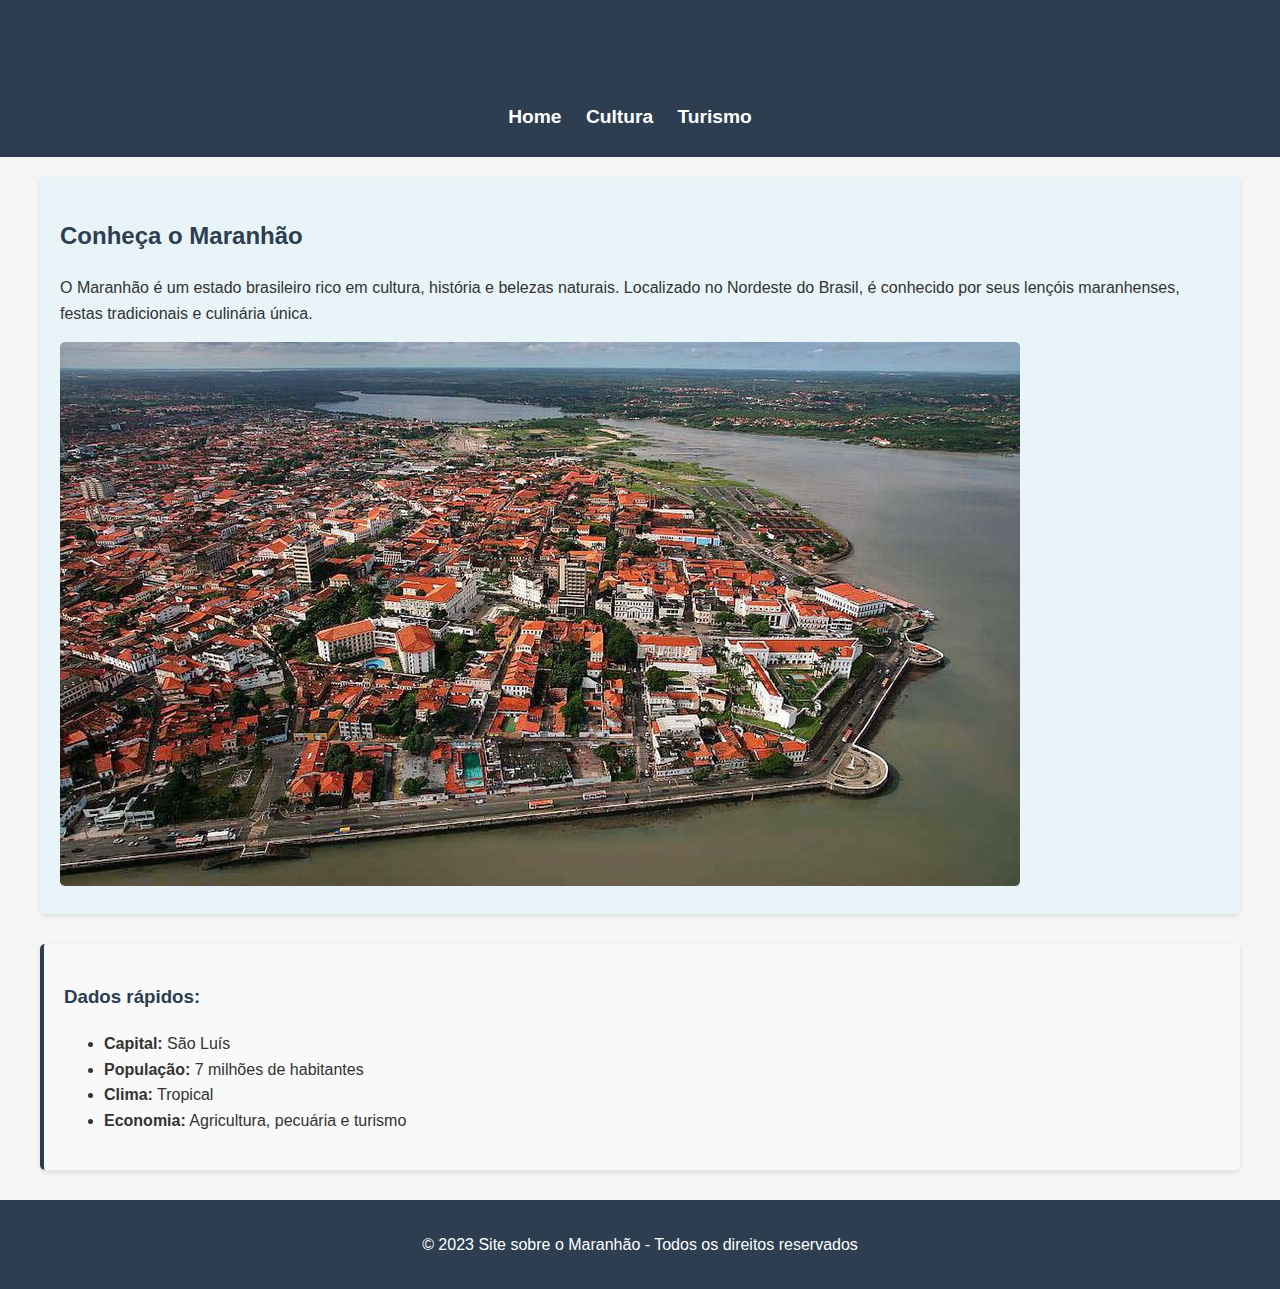
<file: index.html>
<!DOCTYPE html>
<html lang="pt-br">
<head>
    <meta charset="UTF-8">
    <meta name="viewport" content="width=device-width, initial-scale=1.0">
    <title>Maranhão - Terra da Encantaria</title>
    <link rel="stylesheet" href="assets\style.css">
</head>
<body>
    <header>
        <h1>Maranhão</h1>
        <nav>
            <ul>
                <li><a href="index.html">Home</a></li>
                <li><a href="cultura.html">Cultura</a></li>
                <li><a href="turismo.html">Turismo</a></li>
            </ul>
        </nav>
    </header>
    
    <main>
        <section class="destaque">
            <h2>Conheça o Maranhão</h2>
            <p>O Maranhão é um estado brasileiro rico em cultura, história e belezas naturais. Localizado no Nordeste do Brasil, é conhecido por seus lençóis maranhenses, festas tradicionais e culinária única.</p>
            <img src="\img\pic01.jpg" alt="Panorama do Maranhão">
        </section>
        
        <section class="info-rapida">
            <h3>Dados rápidos:</h3>
            <ul>
                <li><strong>Capital:</strong> São Luís</li>
                <li><strong>População:</strong> 7 milhões de habitantes</li>
                <li><strong>Clima:</strong> Tropical</li>
                <li><strong>Economia:</strong> Agricultura, pecuária e turismo</li>
            </ul>
        </section>
    </main>
    
    <footer>
        <p>&copy; 2023 Site sobre o Maranhão - Todos os direitos reservados</p>
    </footer>
</body>
</html>
</file>
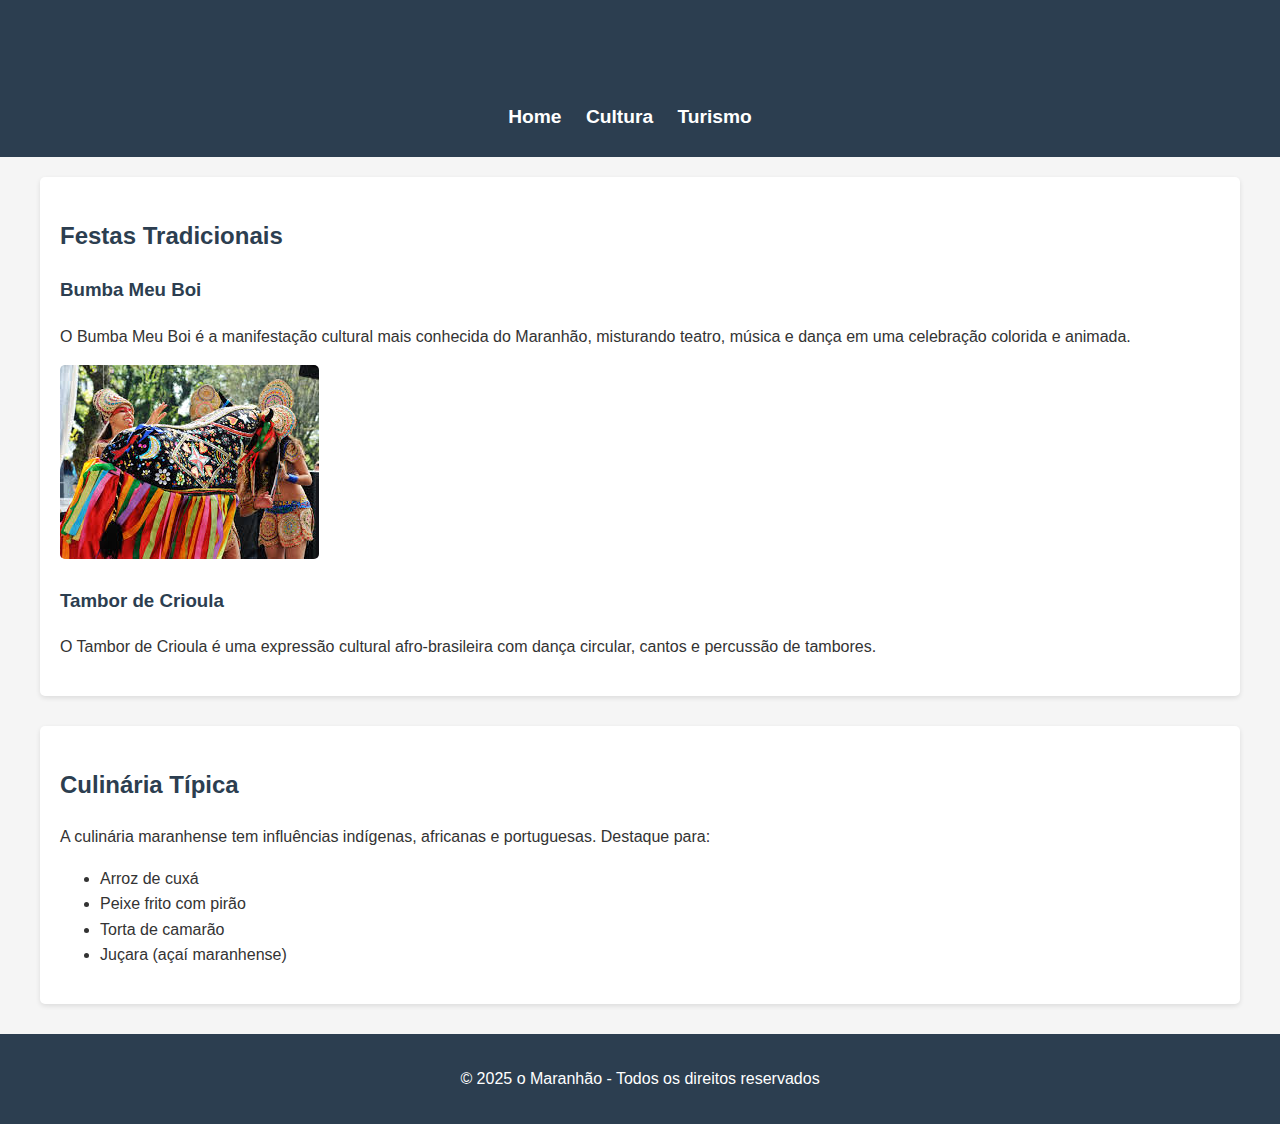
<file: cultura.html>
<!DOCTYPE html>
<html lang="pt-br">
<head>
    <meta charset="UTF-8">
    <meta name="viewport" content="width=device-width, initial-scale=1.0">
    <title>Cultura do Maranhão</title>
    <link rel="stylesheet" href="assets\style.css">
</head>
<body>
    <header>
        <h1>Cultura Maranhense</h1>
        <nav>
            <ul>
                <li><a href="index.html">Home</a></li>
                <li><a href="cultura.html">Cultura</a></li>
                <li><a href="turismo.html">Turismo</a></li>
            </ul>
        </nav>
    </header>
    
    <main>
        <section>
            <h2>Festas Tradicionais</h2>
            <article>
                <h3>Bumba Meu Boi</h3>
                <p>O Bumba Meu Boi é a manifestação cultural mais conhecida do Maranhão, misturando teatro, música e dança em uma celebração colorida e animada.</p>
                <img src="img/pic02.jpeg" alt="Bumba Meu Boi">
            </article>
            
            <article>
                <h3>Tambor de Crioula</h3>
                <p>O Tambor de Crioula é uma expressão cultural afro-brasileira com dança circular, cantos e percussão de tambores.</p>
            </article>
        </section>
        
        <section>
            <h2>Culinária Típica</h2>
            <p>A culinária maranhense tem influências indígenas, africanas e portuguesas. Destaque para:</p>
            <ul>
                <li>Arroz de cuxá</li>
                <li>Peixe frito com pirão</li>
                <li>Torta de camarão</li>
                <li>Juçara (açaí maranhense)</li>
            </ul>
        </section>
    </main>
    
    <footer>
        <p>&copy; 2025 o Maranhão - Todos os direitos reservados</p>
    </footer>
</body>
</html>
</file>
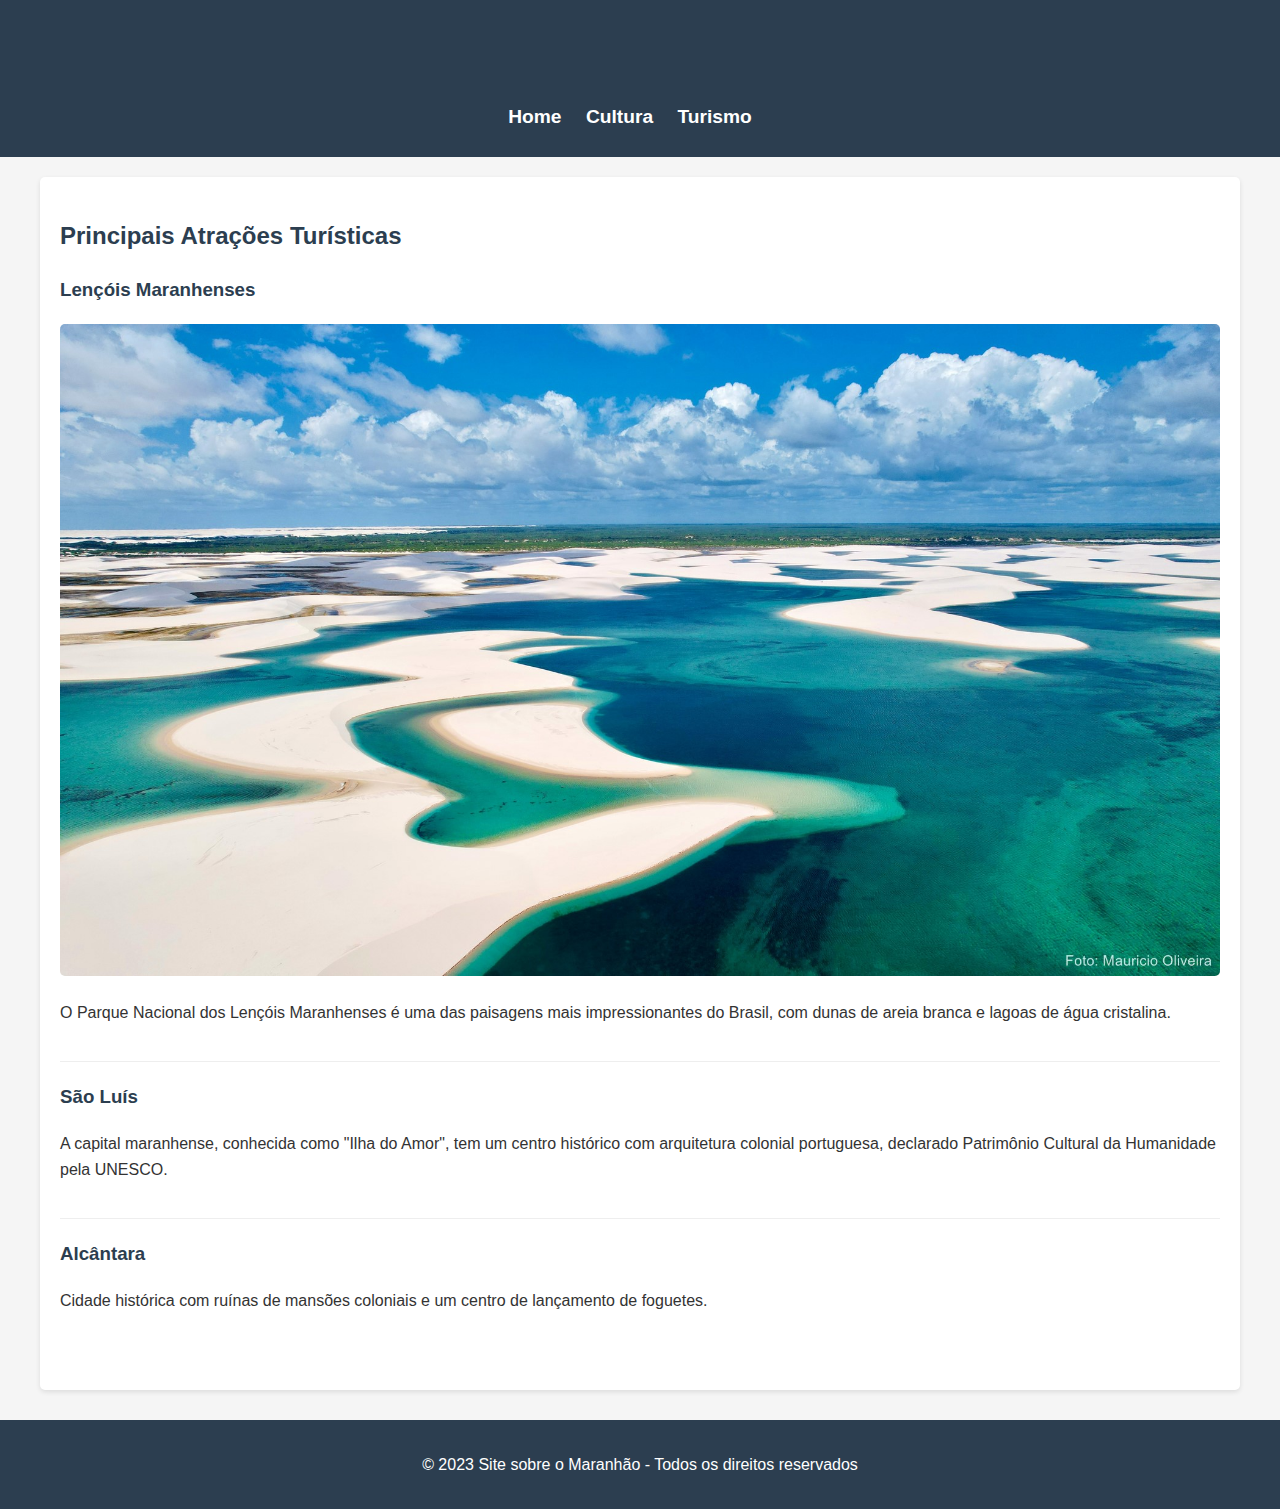
<file: turismo.html>
<!DOCTYPE html>
<html lang="pt-br">
<head>
    <meta charset="UTF-8">
    <meta name="viewport" content="width=device-width, initial-scale=1.0">
    <title>Turismo no Maranhão</title>
    <link rel="stylesheet" href="assets\style.css">
</head>
<body>
    <header>
        <h1>Turismo no Maranhão</h1>
        <nav>
            <ul>
                <li><a href="index.html">Home</a></li>
                <li><a href="cultura.html">Cultura</a></li>
                <li><a href="turismo.html">Turismo</a></li>
            </ul>
        </nav>
    </header>
    
    <main>
        <section class="atracoes">
            <h2>Principais Atrações Turísticas</h2>
            
            <article>
                <h3>Lençóis Maranhenses</h3>
                <img src="img/pic03.jpg" alt="Lençóis Maranhenses">
                <p>O Parque Nacional dos Lençóis Maranhenses é uma das paisagens mais impressionantes do Brasil, com dunas de areia branca e lagoas de água cristalina.</p>
            </article>
            
            <article>
                <h3>São Luís</h3>
                <p>A capital maranhense, conhecida como "Ilha do Amor", tem um centro histórico com arquitetura colonial portuguesa, declarado Patrimônio Cultural da Humanidade pela UNESCO.</p>
            </article>
            
            <article>
                <h3>Alcântara</h3>
                <p>Cidade histórica com ruínas de mansões coloniais e um centro de lançamento de foguetes.</p>
            </article>
        </section>
    </main>
    
    <footer>
        <p>&copy; 2023 Site sobre o Maranhão - Todos os direitos reservados</p>
    </footer>
</body>
</html>
</file>
